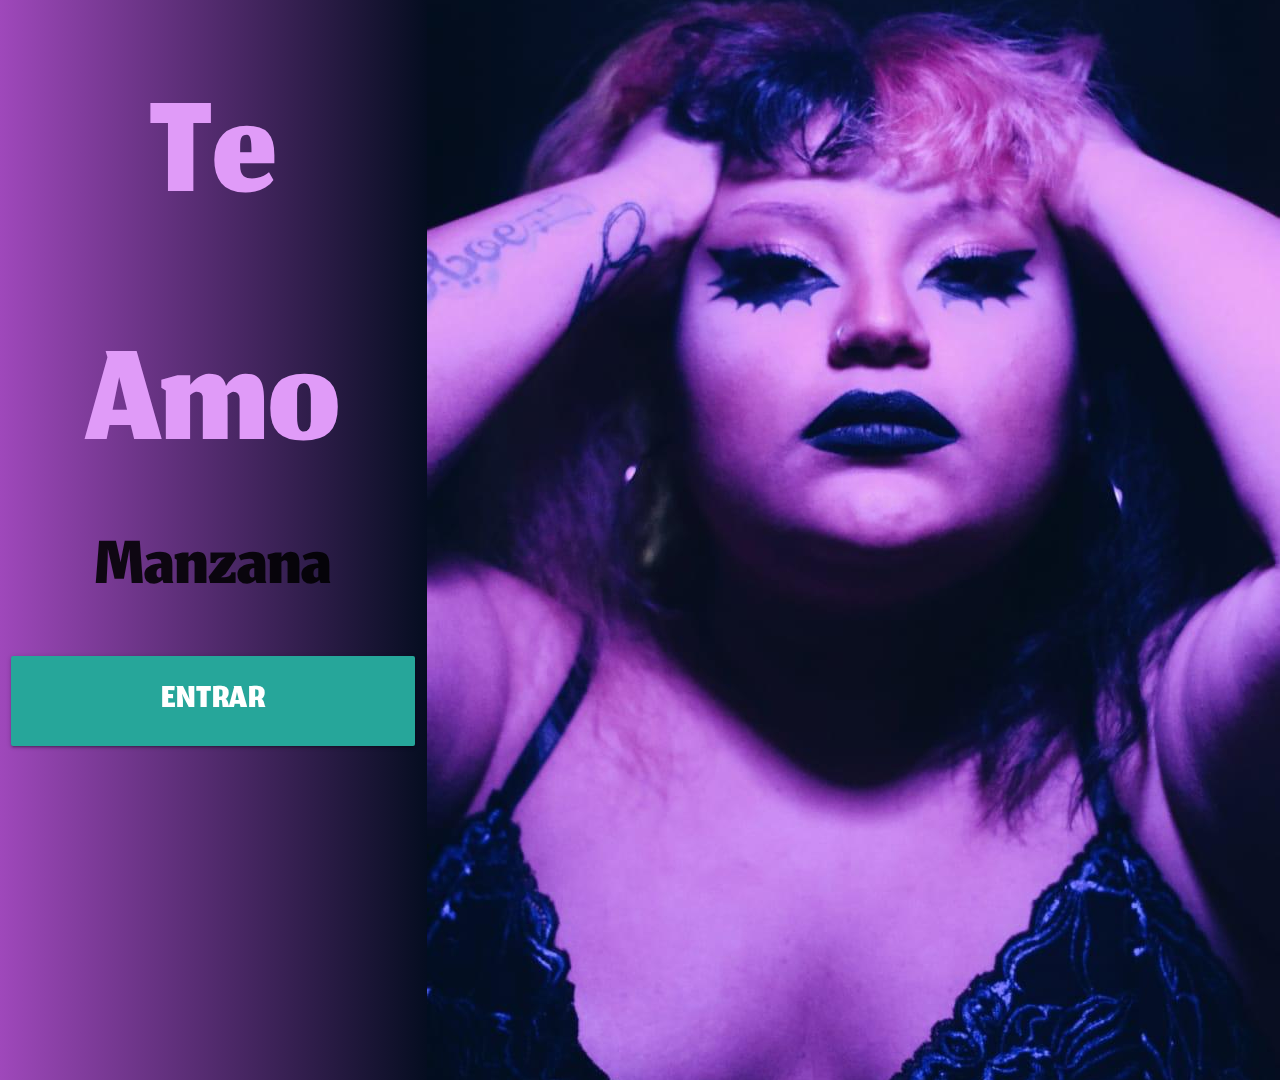
<file: index.html>
<!DOCTYPE html>
<html lang="en">
<head>
    <meta charset="UTF-8">
    <meta name="viewport" content="width=device-width, initial-scale=1.0">
    <title>Document</title>
</head>
<body>
    <script>
        window.location.href = "Andrea.html";
    </script>
</body>
</html>
</file>
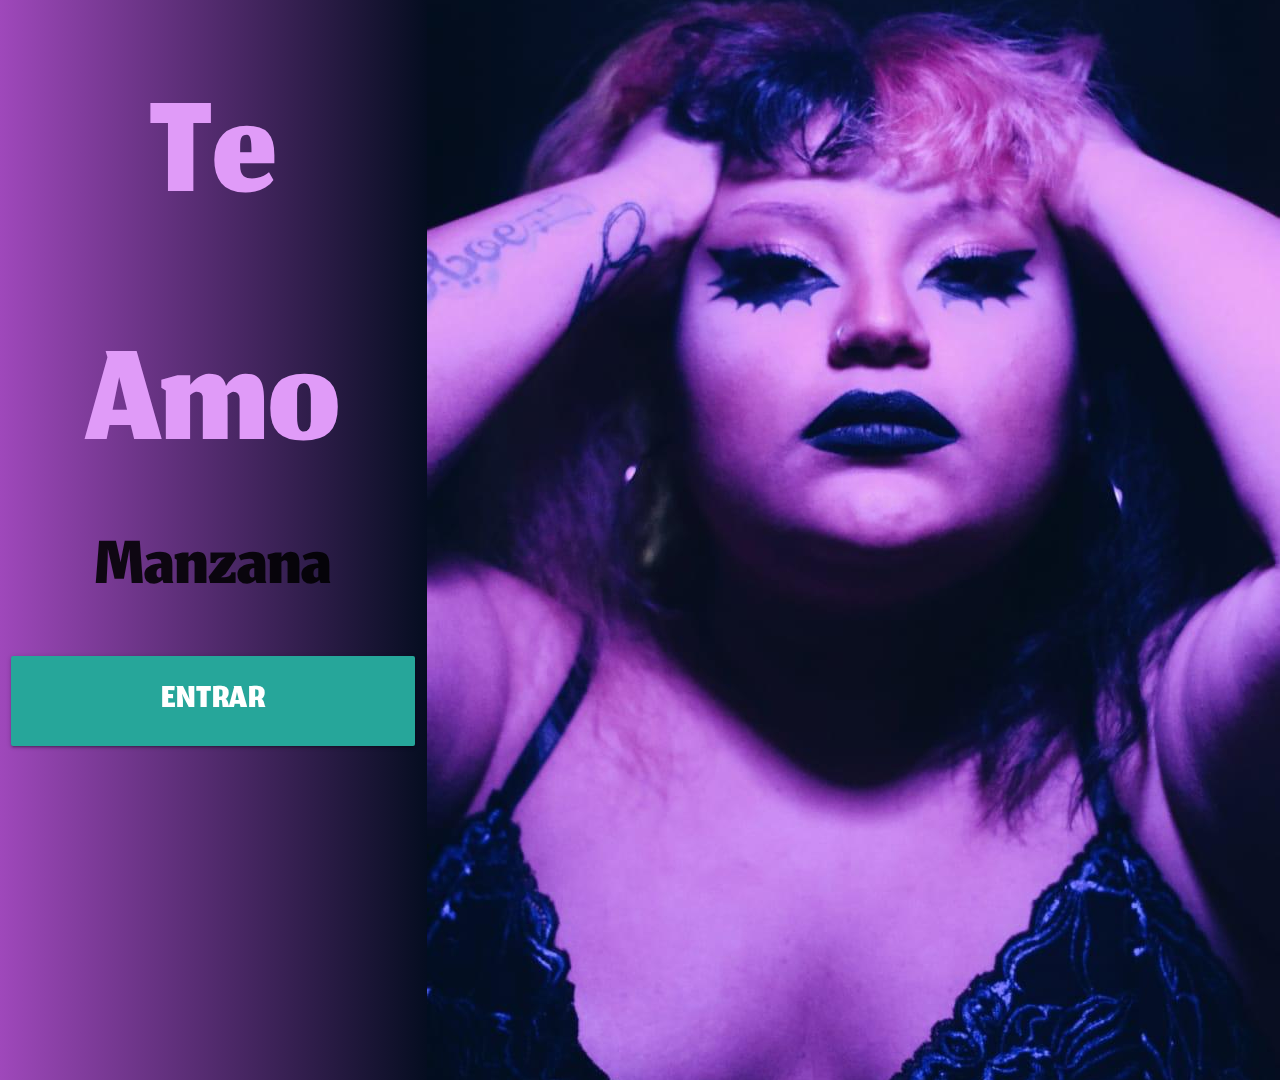
<file: Andrea.html>
<!DOCTYPE html>
<html lang="en">
<head>
    <link
    rel="stylesheet"
    href="https://cdnjs.cloudflare.com/ajax/libs/animate.css/4.1.1/animate.min.css"
  />
    <script src="Andrea.js"></script>
    <link rel="preconnect" href="https://fonts.gstatic.com">
    <link href="https://fonts.googleapis.com/css2?family=Jomhuria&display=swap" rel="stylesheet"> 
    <!-- Compiled and minified CSS -->
    <link rel="stylesheet" href="https://cdnjs.cloudflare.com/ajax/libs/materialize/1.0.0/css/materialize.min.css">

    <!-- Compiled and minified JavaScript -->
    <script src="https://cdnjs.cloudflare.com/ajax/libs/materialize/1.0.0/js/materialize.min.js"></script>
    <meta charset="UTF-8">
    <meta name="viewport" content="width=device-width, initial-scale=1.0">
    <title>Andrea Lopez Luna</title>
    <link rel="stylesheet" href="Andrea.css">
    
</head>
<body class="animate__fadeIn animate__animated">
   
    <div class="row main">
        <div class="col s8 m4 left">
            <h1 class="Title animate__animated animate__slideInLeft">Te Amo</h1>
            <h1 class="Title2 animate__animated animate__slideInRight">Manzana</h1>
            <button class="waves-effect waves-light  btn-large BotonInicio animate__animated animate__zoomIn" id="BotonInicio">Entrar </button>
        </div>

        <div class="col s4 m8 right">
            
        </div>
      </div>
</body>
</html>
</file>
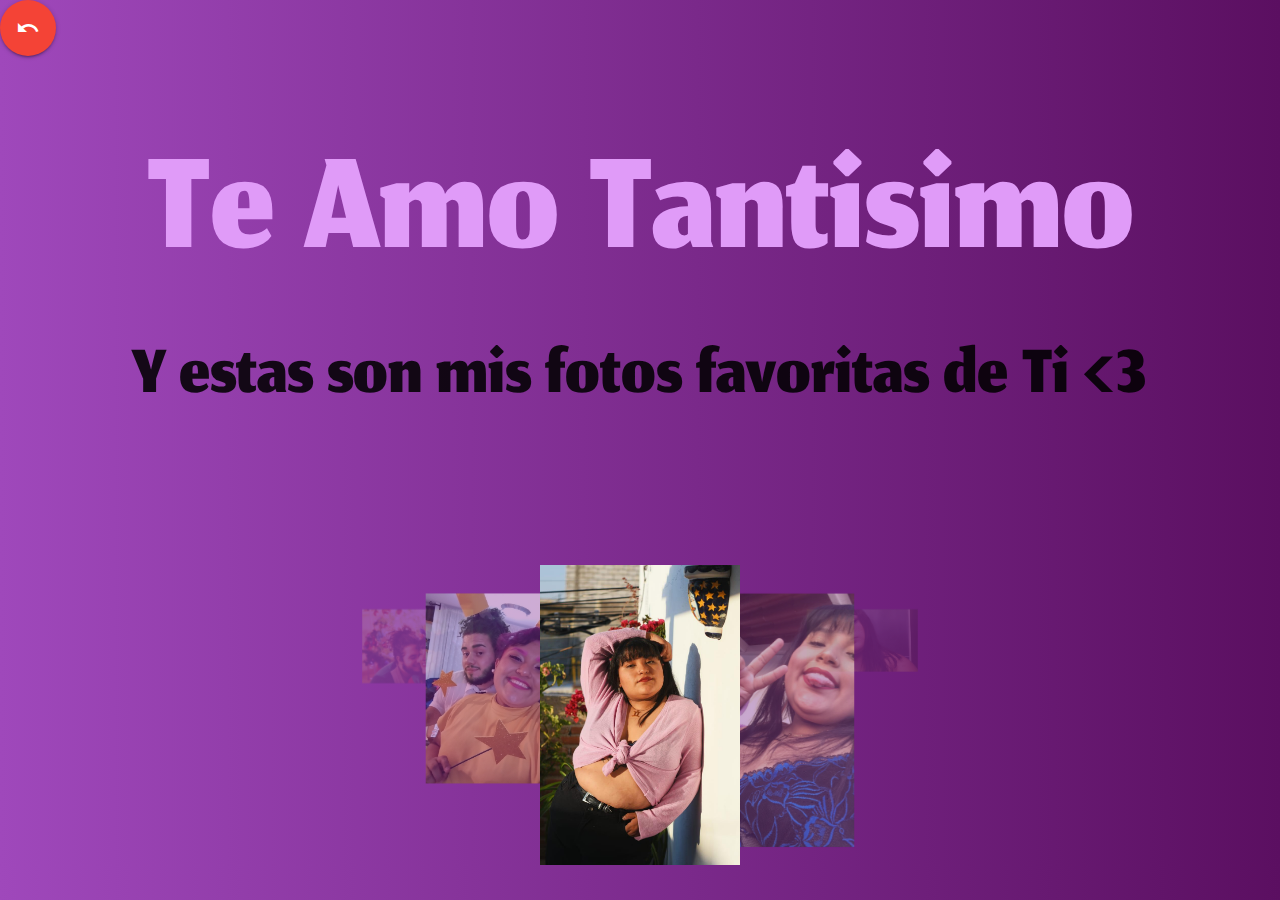
<file: Main.html>
<!DOCTYPE html>
<html lang="en">
<head>
    <link
    rel="stylesheet"
    href="https://cdnjs.cloudflare.com/ajax/libs/animate.css/4.1.1/animate.min.css"
  />
    <script src="Main.js"></script>
    <link rel="preconnect" href="https://fonts.gstatic.com">
    <link href="https://fonts.googleapis.com/css2?family=Jomhuria&display=swap" rel="stylesheet"> 
    <!-- Compiled and minified CSS -->
    <link rel="stylesheet" href="https://cdnjs.cloudflare.com/ajax/libs/materialize/1.0.0/css/materialize.min.css">

    <!-- Compiled and minified JavaScript -->
    <script src="https://cdnjs.cloudflare.com/ajax/libs/materialize/1.0.0/js/materialize.min.js"></script>
    <link href="https://fonts.googleapis.com/icon?family=Material+Icons" rel="stylesheet">
    <meta charset="UTF-8">
    <meta name="viewport" content="width=device-width, initial-scale=1.0">
    <title>Andrea Lopez Luna</title>
    <link rel="stylesheet" href="Andrea.css">
</head>
<body id="BodyMain">
    <a href="Andrea.html" class="btn-floating btn-large waves-effect waves-light red"> <i class="material-icons ">undo</i></a>
    <h1 class="Title animate__animated animate__fadeIn">Te Amo Tantisimo</h1>
    <h1 class="Title2 animate__animated animate__fadeIn">Y estas son mis fotos favoritas de Ti <3</h1>
    <div class="carousel animate__animated animate__fadeIn">
        
        <a class="carousel-item modal-trigger" href="#modal1"><img class="responsive-img" src="img/M1.jpeg"></a>
        <a class="carousel-item modal-trigger" href="#modal2"><img src="img/M2.jpeg"></a>
        <a class="carousel-item modal-trigger" href="#modal3"><img src="img/M3.jpeg"></a>
        <a class="carousel-item modal-trigger" href="#modal4"><img src="img/M4.jpeg"></a>
        <a class="carousel-item modal-trigger" href="#modal5"><img src="img/M5.jpeg"></a>
      </div>

        <div id="modal1" class="modal">
            <div class="modal-content">
            <h4 class="Title2">Eres tan increible</h4>
            <p class="Text">Te amo tantísimo , eres tan increíble y hermosa y perfecta y me haces tan feliz , todos los días despierto y no puedo creer lo increíble que es mi vida porque tengo a alguien tan maravilloso a mi lado y ojala que la vida me de miles de años para pasarlos a tu lado.</p>
            </div>
        </div>
        <div id="modal2" class="modal">
            <div class="modal-content">
                <h4 class="Title2">Eres tan inteligente</h4>
                <p class="Text">Eres tan increíblemente inteligente , me encanta oírte hablar y que me cuentes todas las maravillosas ideas que hay en tu mente tan fascinante que cada que puedo ver aunque sea un poquito de lo que sucede me dejas asombrado de lo magnifica que es mi hermosa novia</p>
            </div>
        </div>
        <div id="modal3" class="modal">
            <div class="modal-content">
                <h4 class="Title2">Eres tan asombrosa</h4>
                <p class="Text">Eres tan maravillosa en todo lo que haces , es asombroso verte y ver que no hay obstáculo que no puedas superar , eres inspiradora , cada día de mi vida te veo y no puedo creer que exista una persona tan increíble como tu .Gracias por estar en mi vida.</p>
            </div>  
        </div>    
        <div id="modal4" class="modal">
            <div class="modal-content">
                <h4 class="Title2">Eres tan divertida</h4>
                <p class="Text">Eres la persona mas divertida que he conocido en toda mi vida , increíble y maravillosa , no hay momento a tu lado que no sea uno de los mejores momentos de mi vida . me haces reír todos los días y me recuerdas lo asombrosa que es la vida con tan solo verte . Gracias por ser mi mejor amiga y el amor de mi vida.</p>
            </div>
        </div>
        <div id="modal5" class="modal">
            <div class="modal-content">
                <h4 class="Title2">Eres tan Hermosa</h4>
                <p class="Text">Eres tan hermosa , tan preciosa , tan increíble , tan perfectamente perfecta , no hay palabras para describirte , eres lo mas hermoso que han visto mis ojos y que jamás verán , todos los días te veo y te observo y cada día me gustas mas . Te amo tantísimo y te amare por el resto de mis días Mi amor <3</p>
            </div>

      </div>

      

</body>
</html>
</file>
<file: Andrea.css>
*{
    margin:0px;
    padding: 0px;
}
.main{
    height: 100vh;
    width: 100%;
    
}
.Title{
    font-family: 'Jomhuria', cursive;
    text-align: center;
    font-size: 25vh;
    color: #E09BF8;
    
}
.Title2{
    font-family: 'Jomhuria', cursive;
    text-align: center;
    font-size: 12vh;
    margin-top: -50px;
}
.right{
    background-image: url("img/Titulo.jpeg"); /* The image used */
    background-color: #cccccc; /* Used if the image is unavailable */
    height: 120vh; /* You must set a specified height */
    background-position: center; /* Center the image */
    background-repeat: no-repeat; /* Do not repeat the image */
    background-size: cover; /* Resize the background image to cover the entire container */
}

.left{
    height: 120vh;
    background: rgb(159,72,187);
background: linear-gradient(90deg, rgba(159,72,187,1) 0%, rgba(5,13,32,1) 100%);
}

.BotonInicio{
    font-family: 'Jomhuria', cursive;
    font-size: 6vh;
    height: 10vh;
   width: 100%;
}
#BodyMain{
    background: rgb(159,72,187);
    background: linear-gradient(90deg, rgba(159,72,187,1) 0%, rgba(91,15,97,1) 100%);
}

.BigIcon{
    height: 6vh;
    width: 10vh;
}

.Text{
    font-family: 'Jomhuria', cursive;
    font-size: 4vh;
}
</file>
